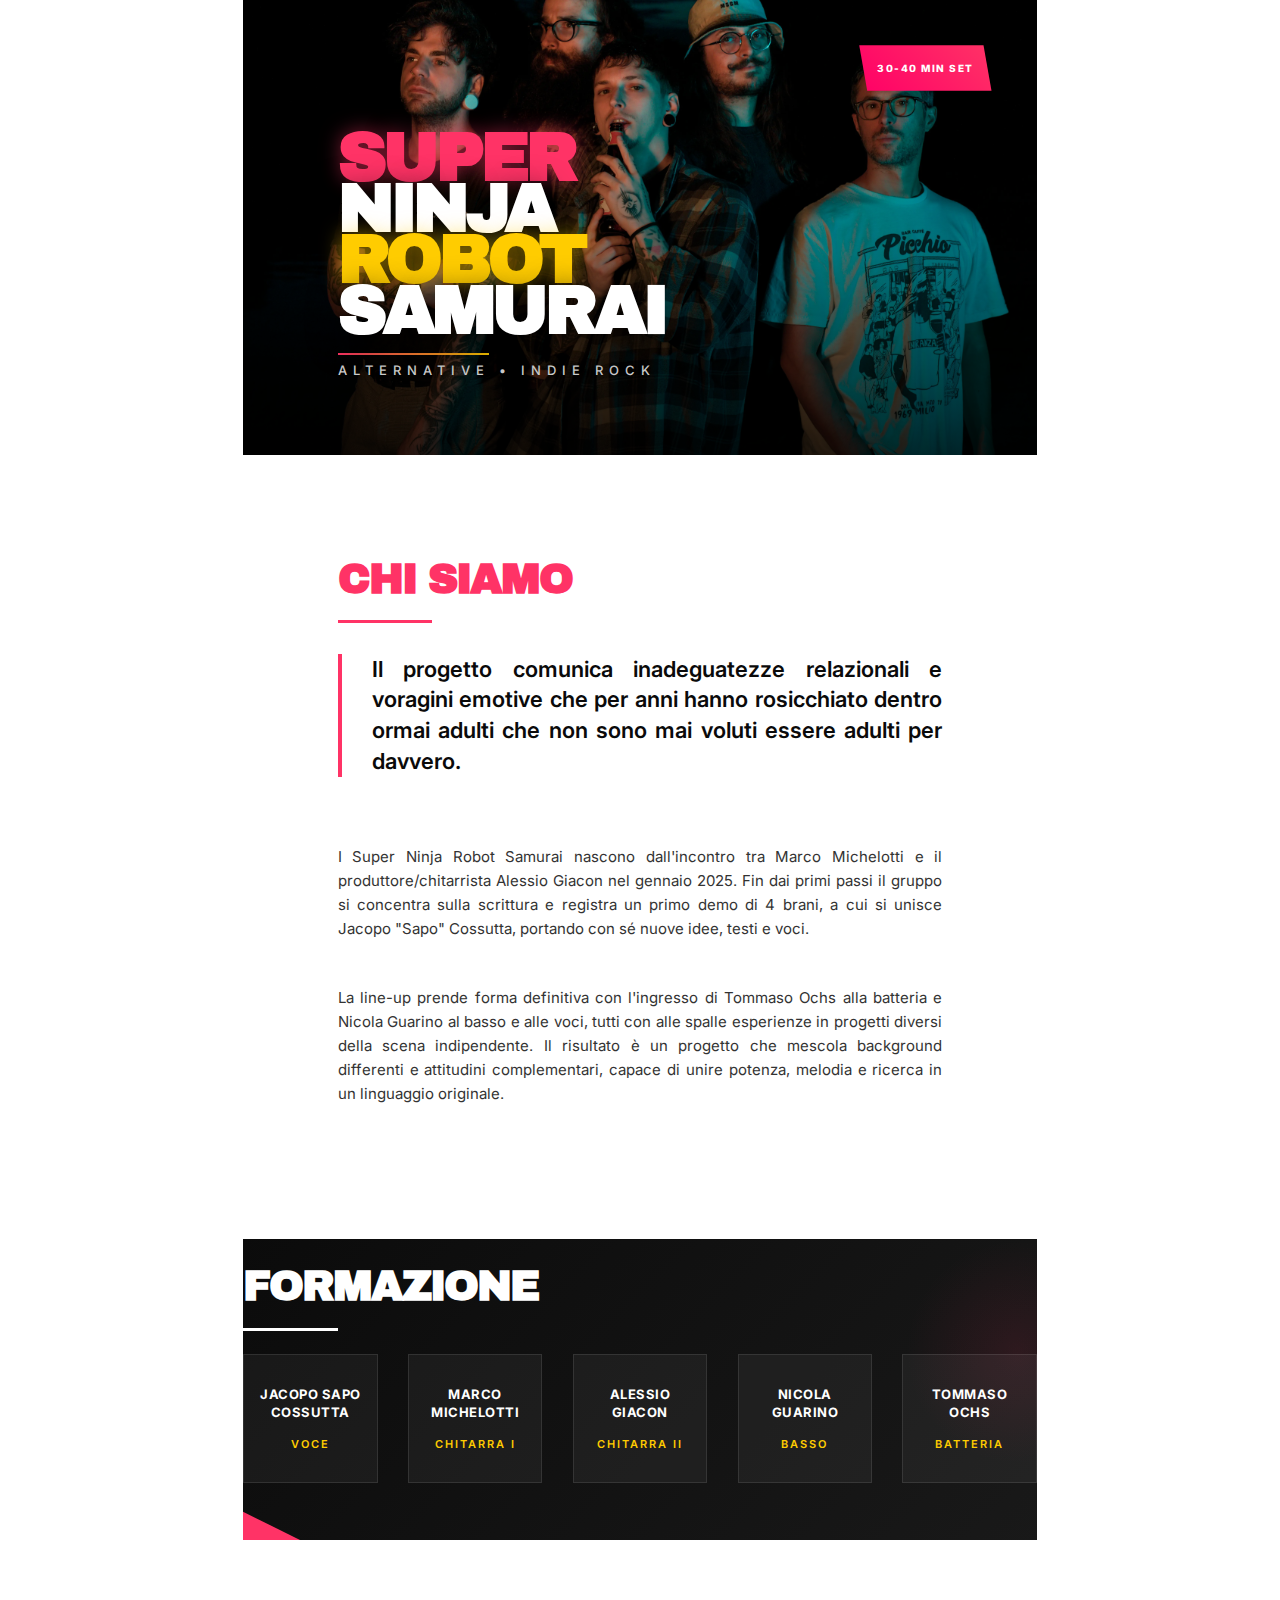
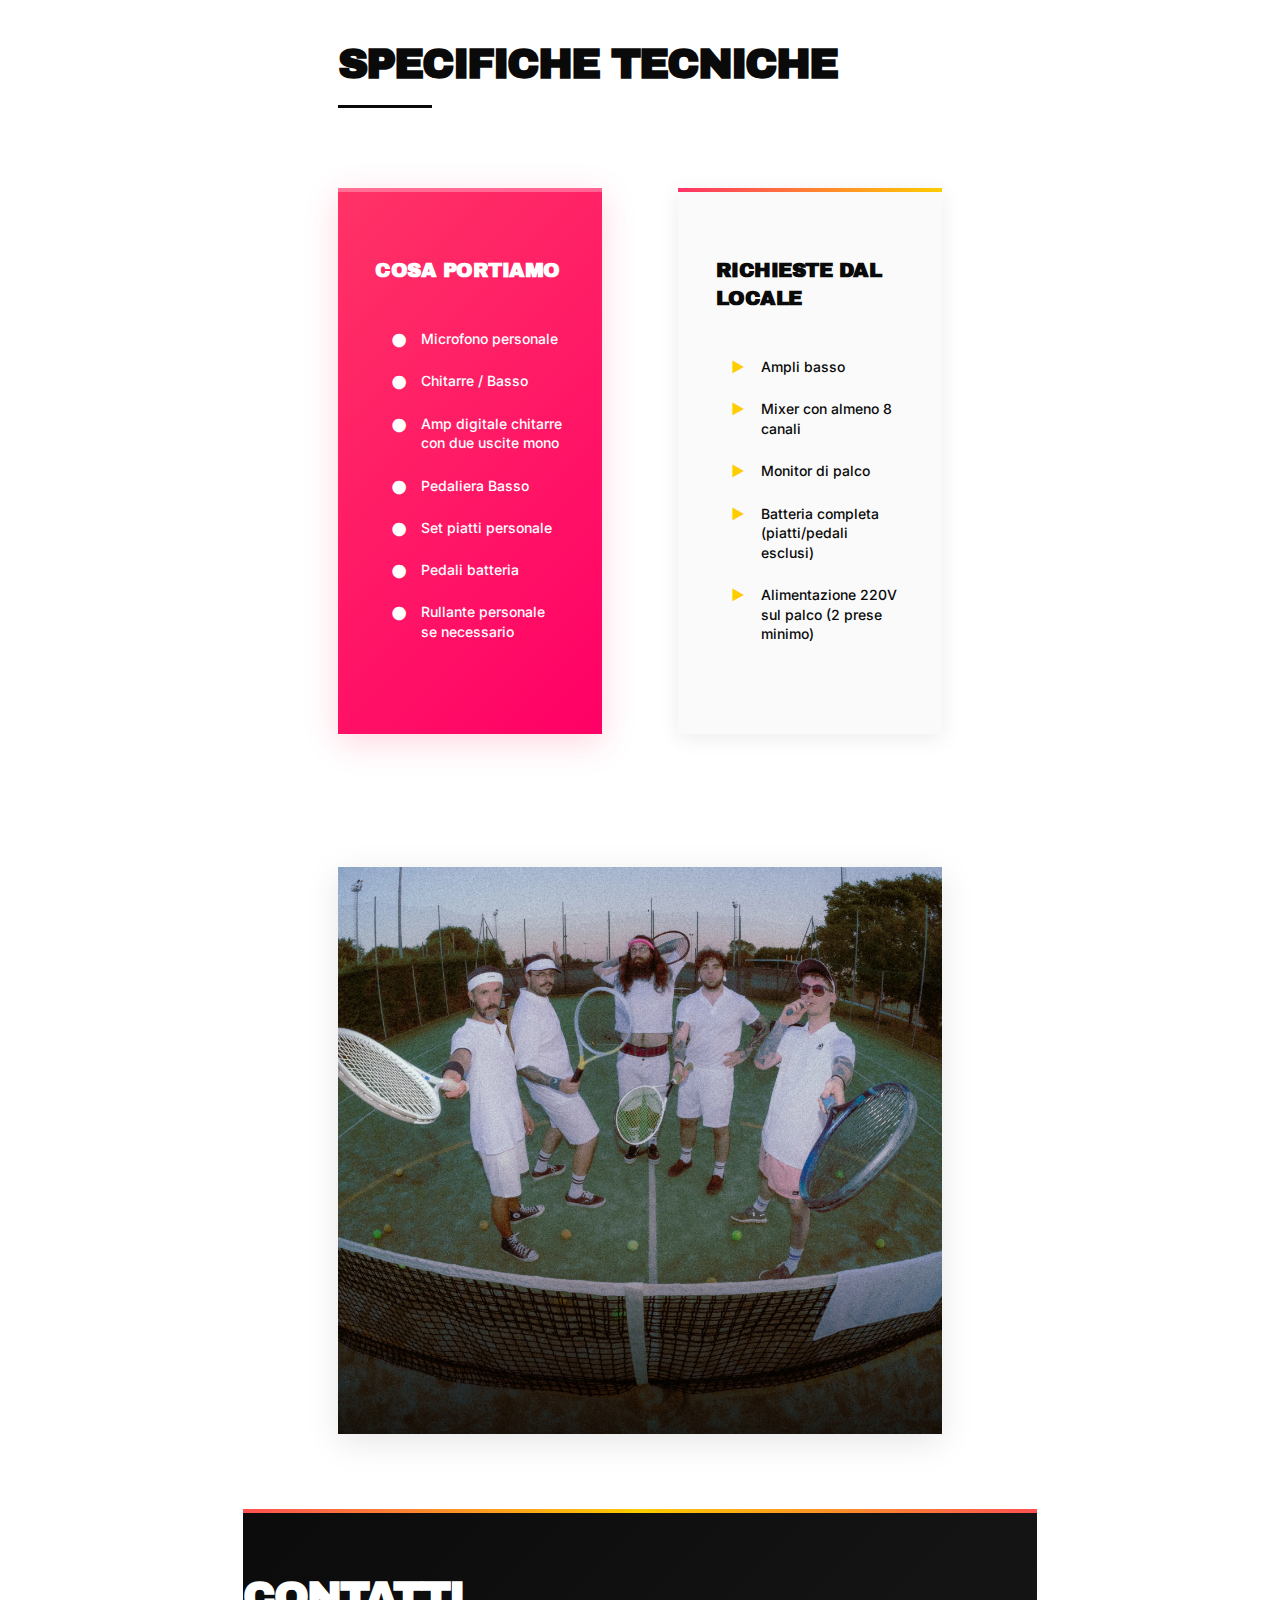
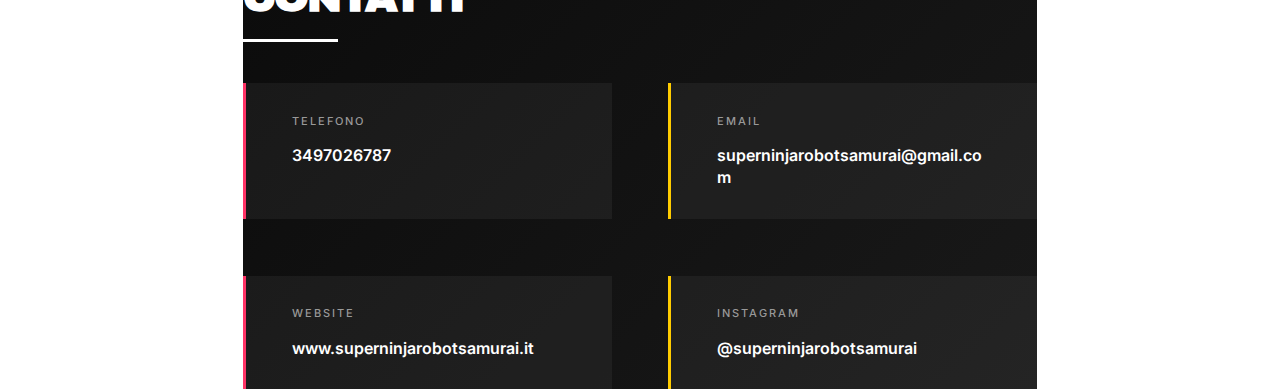
<file: techrider/index.html>
<!DOCTYPE html>
<html lang="it">
<head>
    <meta charset="UTF-8">
    <meta name="viewport" content="width=device-width, initial-scale=1.0">
    <title>Super Ninja Robot Samurai - Scheda Tecnica</title>
    <style>
        @import url('https://fonts.googleapis.com/css2?family=Archivo+Black:wght@400&family=Inter:wght@300;400;500;600;700;800;900&display=swap');
        
        * {
            margin: 0;
            padding: 0;
            box-sizing: border-box;
        }
        
        body {
            font-family: 'Inter', sans-serif;
            background: white;
            color: #0a0a0a;
            line-height: 1.4;
            font-weight: 400;
        }
        
        .page {
            width: 210mm;
            min-height: 297mm;
            background: white;
            margin: 0 auto;
            position: relative;
            overflow: hidden;
        }
        
        /* Header design migliorato */
        .header {
            background: linear-gradient(135deg, #0a0a0a 0%, #1a1a1a 50%, #2a2a2a 100%);
            background-size: cover;
            background-position: center;
            background-repeat: no-repeat;
            padding: 35mm 25mm 20mm 25mm;
            position: relative;
            margin-bottom: 0;
            background-image: linear-gradient(180deg, rgba(255, 255, 255, 0.9) 0%, rgba(0, 0, 0, 0.8) 100%), url('../assets/gallery/medium/Gallery01.webp');
            background-blend-mode: multiply;
        }
        
        .header::before {
            content: '30-40 MIN SET';
            position: absolute;
            top: 12mm;
            right: 12mm;
            width: 35mm;
            height: 12mm;
            background: linear-gradient(45deg, #ff0066, #ff3366);
            color: white;
            display: flex;
            align-items: center;
            justify-content: center;
            font-size: 10px;
            font-weight: 800;
            letter-spacing: 1.5px;
            box-shadow: 0 4px 20px rgba(255, 51, 102, 0.3);
            clip-path: polygon(0 0, calc(100% - 8px) 0, 100% 100%, 8px 100%);
        }
        
        .band-name {
            font-family: 'Archivo Black', sans-serif;
            font-size: 68px;
            color: white;
            line-height: 0.75;
            letter-spacing: -4px;
            text-transform: uppercase;
            position: relative;
            z-index: 2;
            max-width: 65%;
            text-shadow: 0 8px 32px rgba(0,0,0,0.8);
        }
        
        .band-name .super { 
            color: #ff3366;
            text-shadow: 0 0 20px rgba(255, 51, 102, 0.5);
        }
        .band-name .ninja { 
            color: white;
        }
        .band-name .robot { 
            color: #ffcc00;
            text-shadow: 0 0 20px rgba(255, 204, 0, 0.5);
        }
        .band-name .samurai { 
            color: white;
        }
        
        .subtitle {
            font-size: 13px;
            color: #cccccc;
            text-transform: uppercase;
            letter-spacing: 6px;
            margin-top: 25px;
            font-weight: 500;
            position: relative;
        }
        
        .subtitle::before {
            content: '';
            position: absolute;
            left: 0;
            top: -8px;
            width: 40mm;
            height: 2px;
            background: linear-gradient(90deg, #ff3366, #ffcc00);
        }
        
        /* Main content con spacing migliorato */
        .content {
            padding: 25mm 25mm 0mm 25mm;
        }
        
        .section {
            margin-bottom: 35mm;
        }
        
        .section-title {
            font-family: 'Archivo Black', sans-serif;
            font-size: 42px;
            text-transform: uppercase;
            margin-bottom: 12mm;
            color: #0a0a0a;
            letter-spacing: -2px;
            position: relative;
        }
        
        .section-title.red { 
            color: #ff3366;
        }
        .section-title.yellow { 
            color: #ffaa00;
        }
        .section-title.black { 
            color: #0a0a0a;
        }
        
        .section-title::after {
            content: '';
            position: absolute;
            bottom: -4mm;
            left: 0;
            width: 25mm;
            height: 3px;
            background: currentColor;
        }
        
        /* Bio migliorata */
        .bio-text {
            font-size: 15px;
            line-height: 1.6;
            color: #333;
            text-align: justify;
            margin-bottom: 12mm;
            font-weight: 400;
        }
        
        .bio-text.lead {
            font-size: 22px;
            font-weight: 600;
            color: #0a0a0a;
            line-height: 1.4;
            position: relative;
            padding-left: 8mm;
            border-left: 4px solid #ff3366;
            margin-bottom: 18mm;
        }
        
        /* Formazione con design più forte */
        .formation {
            background: linear-gradient(135deg, #0a0a0a 0%, #1a1a1a 100%);
            color: white;
            padding: 5mm 25mm 15mm 25mm;
            margin: 0 -25mm;
            position: relative;
            overflow: hidden;
        }
        
        .formation::before {
            content: '';
            position: absolute;
            top: 0;
            right: 0;
            width: 60mm;
            height: 60mm;
            background: radial-gradient(circle, rgba(255, 51, 102, 0.1) 0%, transparent 70%);
        }
        
        .formation::after {
            content: '';
            position: absolute;
            bottom: 0;
            left: 0;
            width: 0;
            height: 0;
            border-right: 40mm solid transparent;
            border-bottom: 20mm solid #ff3366;
        }
        
        .members-grid {
            display: grid;
            grid-template-columns: repeat(5, 1fr);
            gap: 8mm;
            margin-top: 10mm;
            position: relative;
            z-index: 2;
        }
        
        .member {
            text-align: center;
            padding: 8mm 0;
            background: rgba(255, 255, 255, 0.05);
            border: 1px solid rgba(255, 255, 255, 0.1);
        }
        
        .member-name {
            font-weight: 700;
            font-size: 13px;
            margin-bottom: 4mm;
            color: white;
            text-transform: uppercase;
            letter-spacing: 0.5px;
        }
        
        .member-role {
            font-size: 11px;
            color: #ffcc00;
            text-transform: uppercase;
            letter-spacing: 2px;
            font-weight: 600;
        }
        
        /* Tech specs più moderne */
        .tech-layout {
            display: grid;
            grid-template-columns: 1fr 1fr;
            gap: 20mm;
            margin-top: 25mm;
        }
        
        .tech-box {
            border: none;
            padding: 18mm 10mm;
            background: #fafafa;
            position: relative;
            box-shadow: 0 4px 20px rgba(0,0,0,0.08);
        }
        
        .tech-box::before {
            content: '';
            position: absolute;
            top: 0;
            left: 0;
            width: 100%;
            height: 4px;
            background: linear-gradient(90deg, #ff3366, #ffcc00);
        }
        
        .tech-box.highlight {
            background: linear-gradient(135deg, #ff3366 0%, #ff0066 100%);
            color: white;
            box-shadow: 0 8px 32px rgba(255, 51, 102, 0.2);
        }
        
        .tech-box.highlight::before {
            background: rgba(255, 255, 255, 0.3);
        }
        
        .tech-title {
            font-family: 'Archivo Black', sans-serif;
            font-size: 20px;
            margin-bottom: 12mm;
            text-transform: uppercase;
            letter-spacing: -0.5px;
        }
        
        .tech-list {
            list-style: none;
        }
        
        .tech-list li {
            font-size: 14px;
            margin-bottom: 6mm;
            font-weight: 500;
            position: relative;
            padding-left: 12mm;
            line-height: 1.4;
        }
        
        .services li::before {
            content: '●';
            position: absolute;
            left: 4mm;
            color: white;
            font-size: 18px;
            top: -1px;
        }
        
        .requirements li::before {
            content: '▶';
            position: absolute;
            left: 4mm;
            color: #ffcc00;
            font-weight: 900;
            font-size: 14px;
        }
        
        /* Photo space migliorato */
        .photo-space {
            background: #f8f8f8;
            height: 150mm;
            border: none;
            display: flex;
            align-items: center;
            justify-content: center;
            font-size: 12px;
            color: #999;
            text-transform: uppercase;
            letter-spacing: 2px;
            position: relative;
            overflow: hidden;
            box-shadow: 0 8px 32px rgba(0,0,0,0.1);
        }
        
        .live-photo {
            background-size: cover;
            background-position: center;
            background-repeat: no-repeat;
            background-image: url('../assets/gallery/medium/Gallery07.webp');
        }
        
        .live-photo::after {
            content: '';
            position: absolute;
            bottom: 0;
            left: 0;
            width: 100%;
            height: 30%;
            background: linear-gradient(transparent, rgba(0,0,0,0.6));
        }
        
        /* Contatti footer moderno */
        .contacts {
            background: linear-gradient(135deg, #0a0a0a 0%, #1a1a1a 100%);
            color: white;
            padding: 15.5mm 25mm 0mm 25mm;
            margin: 20mm -25mm 0 -25mm;
            position: relative;
        }
        
        .contacts::before {
            content: '';
            position: absolute;
            top: 0;
            left: 0;
            width: 100%;
            height: 4px;
            background: linear-gradient(90deg, #ff3366 0%, #ffcc00 50%, #ff3366 100%);
        }
        
        .contacts-grid {
            display: grid;
            grid-template-columns: repeat(2, 1fr);
            gap: 15mm;
            margin-top: 15mm;
        }
        
        .contact-item {
            background: rgba(255, 255, 255, 0.05);
            padding: 8mm 12mm;
            border-left: 3px solid #ff3366;
        }
        
        .contact-item:nth-child(even) {
            border-left-color: #ffcc00;
        }
        
        .contact-label {
            font-size: 11px;
            text-transform: uppercase;
            letter-spacing: 2px;
            color: #999;
            margin-bottom: 4mm;
            font-weight: 500;
        }
        
        .contact-value {
            font-size: 16px;
            font-weight: 600;
            color: white;
            word-break: break-all;
        }
        
        /* Accenti geometrici migliorati */
        .accent-red {
            width: 100%;
            height: 4mm;
            background: linear-gradient(90deg, #ff3366, #ff0066);
            margin: 20mm 0;
            box-shadow: 0 2px 10px rgba(255, 51, 102, 0.3);
        }
        
        /* Print optimization */
        @media print {
            * {
                -webkit-print-color-adjust: exact !important;
                color-adjust: exact !important;
                print-color-adjust: exact !important;
            }
            
            .page {
                margin: 0;
                box-shadow: none;
                width: 100%;
                min-height: auto;
            }
            
            .header::before {
                box-shadow: none;
            }
            
            .tech-box {
                box-shadow: none;
                border: 1px solid #ddd;
            }
            
            .photo-space {
                box-shadow: none;
                border: 1px solid #ddd;
            }
        }
    </style>
</head>
<body>
    <div class="page">
        <!-- Header migliorato -->
        <header class="header">
            <h1 class="band-name">
                <span class="super">SUPER</span><br>
                <span class="ninja">NINJA</span><br>
                <span class="robot">ROBOT</span><br>
                <span class="samurai">SAMURAI</span>
            </h1>
            <p class="subtitle">Alternative • Indie Rock</p>
        </header>
        
        <div class="content">
            <!-- Bio -->
            <section class="section">
                <h2 class="section-title red">Chi Siamo</h2>
                <p class="bio-text lead">
                    Il progetto comunica inadeguatezze relazionali e voragini emotive che per anni hanno rosicchiato dentro ormai adulti che non sono mai voluti essere adulti per davvero.
                </p>
                <p class="bio-text">
                    I Super Ninja Robot Samurai nascono dall'incontro tra Marco Michelotti e il produttore/chitarrista Alessio Giacon nel gennaio 2025. Fin dai primi passi il gruppo si concentra sulla scrittura e registra un primo demo di 4 brani, a cui si unisce Jacopo "Sapo" Cossutta, portando con sé nuove idee, testi e voci.
                </p>
                <p class="bio-text">
                    La line-up prende forma definitiva con l'ingresso di Tommaso Ochs alla batteria e Nicola Guarino al basso e alle voci, tutti con alle spalle esperienze in progetti diversi della scena indipendente. Il risultato è un progetto che mescola background differenti e attitudini complementari, capace di unire potenza, melodia e ricerca in un linguaggio originale.
                </p>
            </section>
        </div>
        
        <!-- Formazione -->
        <section class="formation">
            <h2 class="section-title" style="color: white; margin-bottom: 0;">Formazione</h2>
            <div class="members-grid">
                <div class="member">
                    <div class="member-name">Jacopo SAPO <br>Cossutta</div>
                    <div class="member-role">Voce</div>
                </div>
                <div class="member">
                    <div class="member-name">Marco<br>Michelotti</div>
                    <div class="member-role">Chitarra I</div>
                </div>
                <div class="member">
                    <div class="member-name">Alessio <br>Giacon</div>
                    <div class="member-role">Chitarra II</div>
                </div>
                <div class="member">
                    <div class="member-name">Nicola <br>Guarino</div>
                    <div class="member-role">Basso</div>
                </div>
                <div class="member">
                    <div class="member-name">Tommaso <br>Ochs</div>
                    <div class="member-role">Batteria</div>
                </div>
            </div>
        </section>
        
        <div class="content">
            <!-- Tech -->
            <section class="section">
                <h2 class="section-title black">Specifiche Tecniche</h2>
                <div class="tech-layout">
                    <div class="tech-box highlight">
                        <h3 class="tech-title">Cosa Portiamo</h3>
                        <ul class="tech-list services">
                            <li>Microfono personale</li>
                            <li>Chitarre / Basso</li>
                            <li>Amp digitale chitarre con due uscite mono</li>
                            <li>Pedaliera Basso</li>
                            <li>Set piatti personale</li>
                            <li>Pedali batteria</li>
                            <li>Rullante personale se necessario</li>
                        </ul>
                    </div>
                    
                    <div class="tech-box">
                        <h3 class="tech-title">Richieste dal Locale</h3>
                        <ul class="tech-list requirements">
                            <li>Ampli basso</li>
                            <li>Mixer con almeno 8 canali</li>
                            <li>Monitor di palco</li>
                            <li>Batteria completa (piatti/pedali esclusi)</li>
                            <li>Alimentazione 220V sul palco (2 prese minimo)</li>
                        </ul>
                    </div>
                </div>
            </section>
            
            <div class="photo-space live-photo">
                <!-- Foto live -->
            </div>
        </div>
        
        <!-- Contatti -->
        <footer class="contacts">
            <h2 class="section-title" style="color: white; margin-bottom: 0;">Contatti</h2>
            <div class="contacts-grid">
                <div class="contact-item">
                    <div class="contact-label">Telefono</div>
                    <div class="contact-value">3497026787</div>
                </div>
                <div class="contact-item">
                    <div class="contact-label">Email</div>
                    <div class="contact-value">superninjarobotsamurai@gmail.com</div>
                </div>
                <div class="contact-item">
                    <div class="contact-label">Website</div>
                    <div class="contact-value">www.superninjarobotsamurai.it</div>
                </div>
                <div class="contact-item">
                    <div class="contact-label">Instagram</div>
                    <div class="contact-value">@superninjarobotsamurai</div>
                </div>
            </div>
        </footer>
    </div>
</body>
</html>
</file>
